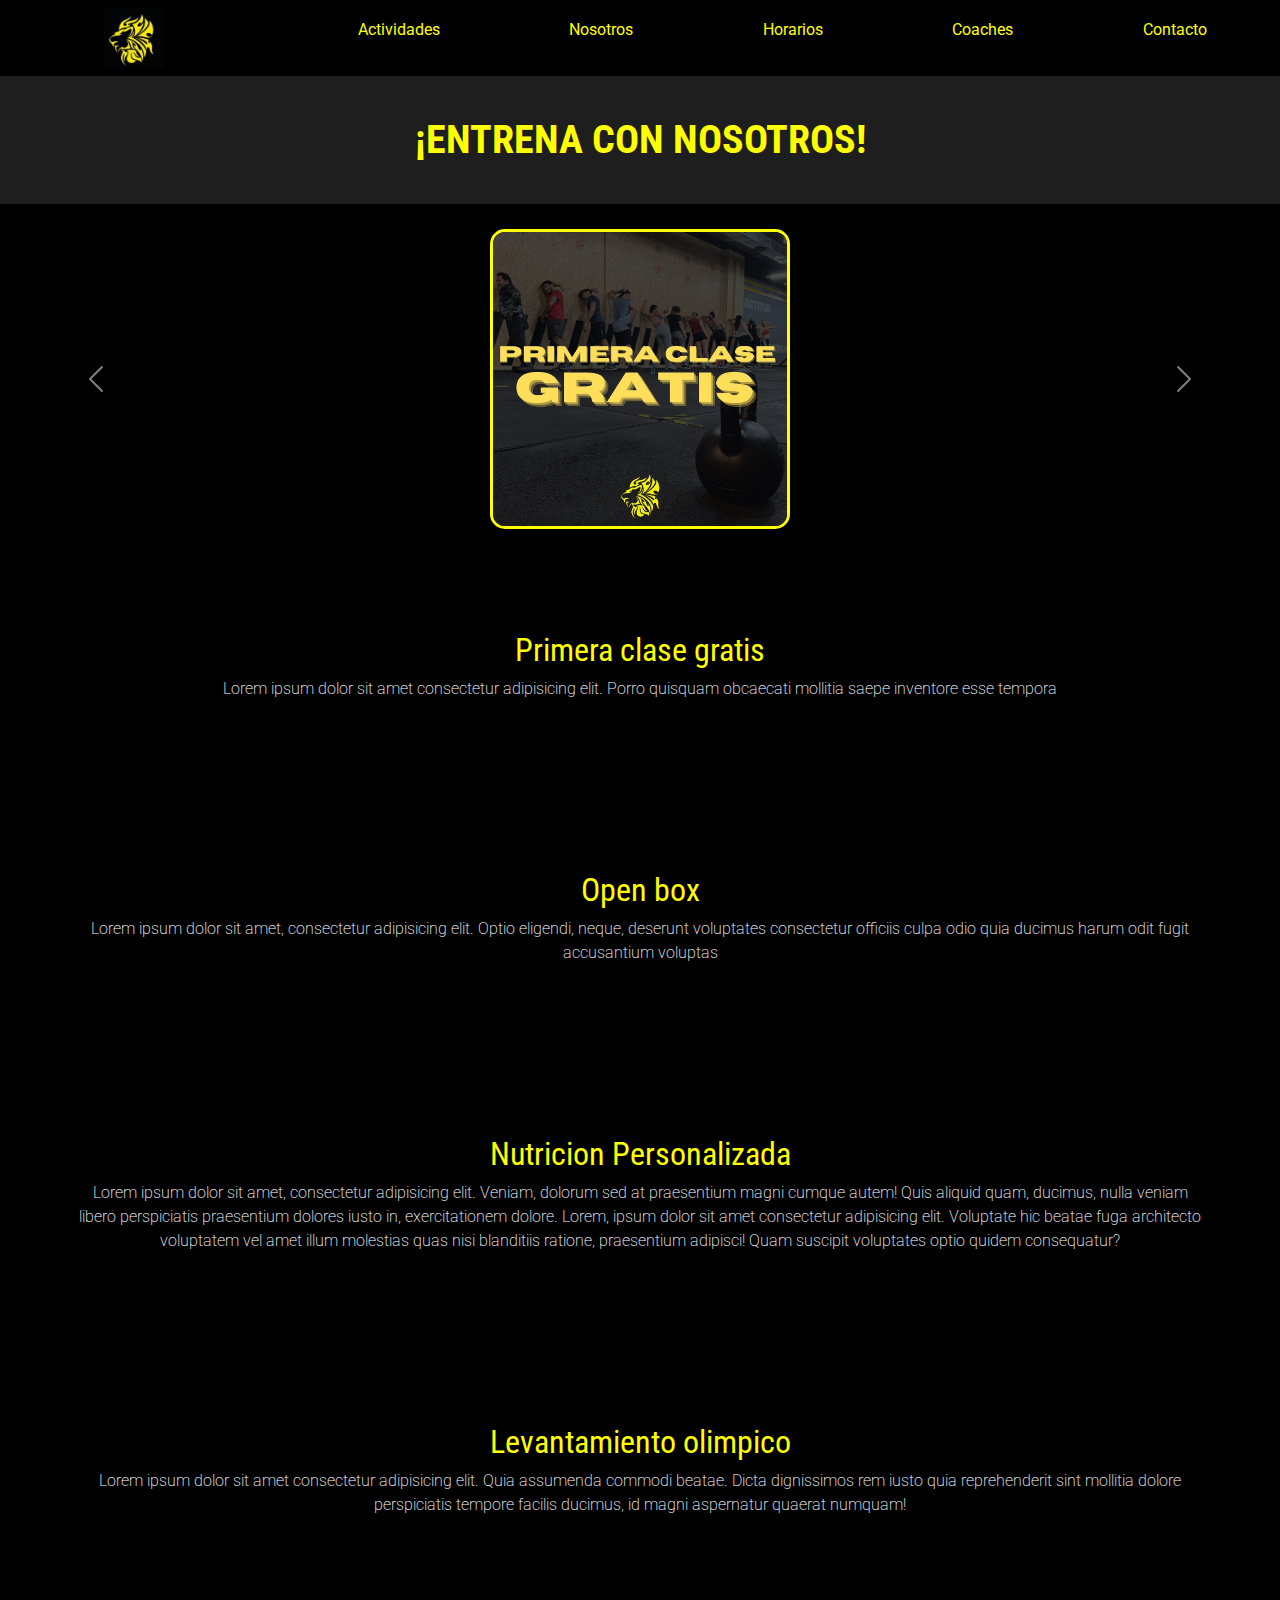
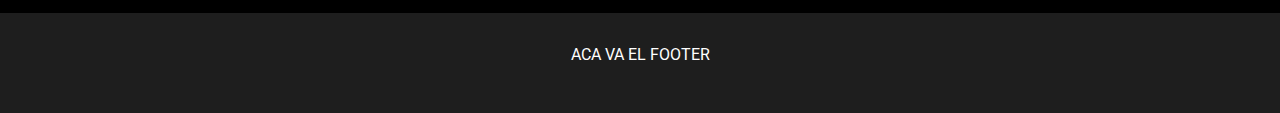
<file: index.html>
<!DOCTYPE html>
<html lang="es">

<head>
    <meta charset="UTF-8">
    <meta http-equiv="X-UA-Compatible" content="IE=edge">
    <meta name="viewport" content="width=device-width, initial-scale=1.0">
    <link rel="preconnect" href="https://fonts.googleapis.com">
    <link rel="preconnect" href="https://fonts.gstatic.com" crossorigin>
    <link rel="preconnect" href="https://fonts.googleapis.com">
    <link rel="preconnect" href="https://fonts.gstatic.com" crossorigin>
    <link
        href="https://fonts.googleapis.com/css2?family=Roboto+Condensed:ital,wght@0,300;0,400;0,700;1,300;1,400;1,700&family=Roboto+Mono:ital,wght@0,100;0,200;0,300;0,400;0,500;0,600;0,700;1,100;1,200;1,300;1,400;1,500;1,600;1,700&family=Roboto+Serif:ital,opsz,wght@0,8..144,100;0,8..144,200;0,8..144,300;0,8..144,400;0,8..144,500;0,8..144,600;0,8..144,700;1,8..144,100;1,8..144,200;1,8..144,300;1,8..144,400;1,8..144,500;1,8..144,600&family=Roboto:ital,wght@0,100;0,300;0,400;0,500;0,700;0,900;1,100;1,300;1,400;1,500;1,700;1,900&display=swap"
        rel="stylesheet">
        <link rel="stylesheet" href="./css/bootstrap.min.css">
    <link rel="stylesheet" href="./css/styles.css">
    <title>Go Box</title>
</head>

<body>
    <header>

        <a href="index.html"><img src="./assets/img/logo.jpeg" alt="logo gobox"></a>

        <nav>

            <ul>
                <a href="./pages/actividades.html">
                    <il>Actividades</il>
                </a>
                <a href="./pages/nosotros.html">
                    <il>Nosotros</il>
                </a>
                <a href="./pages/horarios.html">
                    <il>Horarios</il>
                </a>
                <a href="./pages/coaches.html">
                    <il>Coaches</il>
                </a>
                <a href="./pages/contacto.html">
                    <il>Contacto</il>
                </a>
            </ul>

        </nav>

    </header>

    <main>

        <h1>¡ENTRENA CON NOSOTROS!</h1>

        <section class="slider-inicio">
            <div id="carouselExampleControls" class="carousel slide" data-bs-ride="carousel">
                <div class="carousel-inner">
                    <div class="carousel-item active">
                        <a href="#primera-clase">
                            <img src="./assets/img/primera-clase-gratis.jpg" class="d-block tarjeta__img" alt="...">
                        </a>
                    </div>
                    <div class="carousel-item">
                        <a href="#open">
                            <img src="./assets/img/open-box.jpg" class="d-block tarjeta__img" alt="...">
                        </a>
                    </div>
                    <div class="carousel-item">
                        <a href="#nutricion">
                            <img src="./assets/img/nutricion-personalizada.jpg" class="d-block tarjeta__img" alt="...">
                        </a>
                    </div>
                    <div class="carousel-item">
                        <a href="#levantamiento">
                            <img src="./assets/img/levantamiento-olimpico.jpg" class="d-block tarjeta__img" alt="...">
                        </a>
                    </div>
                </div>
                <button class="carousel-control-prev" type="button" data-bs-target="#carouselExampleControls"
                    data-bs-slide="prev">
                    <span class="carousel-control-prev-icon" aria-hidden="true"></span>
                    <span class="visually-hidden">Previous</span>
                </button>
                <button class="carousel-control-next" type="button" data-bs-target="#carouselExampleControls"
                    data-bs-slide="next">
                    <span class="carousel-control-next-icon" aria-hidden="true"></span>
                    <span class="visually-hidden">Next</span>
                </button>
            </div>
        </section>

        <section class="info">

            <article id="primera-clase">
                <h2>Primera clase gratis</h2>
                <p>Lorem ipsum dolor sit amet consectetur adipisicing elit.
                    Porro quisquam obcaecati mollitia saepe
                    inventore esse tempora </p>
            </article>

            <article id="open">
                <h2>Open box</h2>
                <p>Lorem ipsum dolor sit amet, consectetur adipisicing elit.
                    Optio eligendi, neque, deserunt
                    voluptates consectetur officiis culpa odio quia ducimus
                    harum odit fugit accusantium voluptas
                </p>
            </article>

            <article id="nutricion">
                <h2>Nutricion Personalizada</h2>
                <p>Lorem ipsum dolor sit amet, consectetur adipisicing elit. Veniam, dolorum sed at praesentium
                    magni cumque autem! Quis aliquid quam, ducimus, nulla veniam libero perspiciatis praesentium
                    dolores iusto in, exercitationem dolore. Lorem, ipsum dolor sit amet consectetur adipisicing
                    elit. Voluptate hic beatae fuga architecto voluptatem vel amet illum molestias quas nisi
                    blanditiis ratione, praesentium adipisci! Quam suscipit voluptates optio quidem consequatur?</p>
            </article>

            <article id="levantamiento">
                <h2>Levantamiento olimpico</h2>
                <p>Lorem ipsum dolor sit amet consectetur adipisicing elit. Quia assumenda commodi beatae. Dicta
                    dignissimos rem iusto quia reprehenderit sint mollitia dolore perspiciatis tempore facilis
                    ducimus, id magni aspernatur quaerat numquam!</p>
            </article>

        </section>

    </main>
    <script src="./js/bootstrap.bundle.min.js"></script>
</body>

<footer>
    <p>ACA VA EL FOOTER</p>
</footer>

</html>
</file>
<file: css/styles.css>
* {
    margin: 0;
    padding: 0;
    box-sizing: border-box;
}

body {
    background-color: #1E1E1E;
    font-family: 'Roboto', sans-serif;
}

ul {
    list-style: none;
}

a {
    text-decoration: none;
    color: inherit;
}

h1 {
    padding: 20px 0;
    margin: 20px 0;
    color: yellow;
    font-family: 'Roboto Condensed', sans-serif;
    text-align: center;
    font-weight: 700;
    font-size: 2.5rem;
}

/* ---header--- */

header {
    display: flex;
    flex-direction: column;
    align-items: center;
    background-color: black;
    color: yellow;
    padding: 8px;
    top: 0;
    width: 100%;
}

header nav ul {
    display: flex;
    justify-content: space-around;
}

header nav ul a {
    padding: 0 2%;
    font-size: 0.7rem;
}

header img {
    width: 60px;
    height: 60px;
}

a:hover {
    color: white;
}

@media (min-width: 768px) {

    header {
        display: grid;
        grid-template-columns: 20% 80%;

    }

    header a {
        text-align: center;
    }

    header nav ul a {
        padding: 0 2%;
        font-size: 1rem;
    }


}

/* ---portada--- */

/* .portada {
    padding: 20px 0;
    margin: 20px 0;
    color: yellow;
    font-family: 'Roboto Condensed', sans-serif;
    text-align: center;
} */



/* ---tarjetas informativas index --- */

.slider-inicio {
    padding: 25px 0;
    flex-direction: row;
    justify-content: center;
    background-color: black;

}

.tarjeta__img {
    width: 45%;
    height: auto;
    margin: auto;
    border: yellow solid 3px;
    border-radius: 15px;
}

@media (min-width: 768px) {
    .tarjeta__img {
        width: 300px;
        height: 300px;
    }
}

/* ---descripcion de las tarjetas inicio--- */

.info {
    display: flex;
    flex-direction: column;
    background-color: black;
    text-align: center;
}

.info article {

    margin: 6%;
}

.info article h2 {
    color: yellow;
    font-family: 'Roboto Condensed', sans-serif;
    font: size 2.5rem;
    font-weight: 400;
}

.info article p {
    color: white;
    font-size: 1rem;
    font-weight: 200;
}

/* ---seccion nosotros--- */

.texto__nosotros {
    color: white;
    padding: 30px 100px;
    margin: 20px 0 100px 0;
    text-align: center;
}

/* ---tabla horarios--- */

.tabla__horarios {
    border-collapse: collapse;
    margin: 30px auto;
    background-image: url(../assets/img/fondo-horario.jpg);
    background-repeat: no-repeat;
    background-position: center;
}

.tabla__horarios table,
tr,
th,
td {
    color: white;
    text-align: center;
    font-size: 1rem;
    border: 2px solid;
    border-color: yellow;
    padding: 6px;
}

/* @media (min-width: 768px) {

    .tabla__horarios {
        border-collapse: collapse;
        margin: 30px auto;
        background-image: url(../assets/img/fondo-horario.jpg);
        background-repeat: no-repeat;
        background-position: center;
    }

    .tabla__horarios table,
    tr,
    th,
    td {
        color: white;
        text-align: center;
        font-size: 1rem;
        border: 2px solid;
        border-color: yellow;
        padding: 6px;
    }

} */

/* ---seccion coches--- */

.coaches {
    display: grid;
    grid-template-columns: 1fr 3fr;
    grid-template-rows: repeat(4 fr);
    justify-items: right;
    align-items: center;
    gap: 10px;
    margin: 20px;
}

.coaches_grilla h2 {
    color: yellow;
    font-family: 'Roboto Condensed', sans-serif;
    font: size 3rem;
    font-weight: 400;
}

.coaches_grilla p {
    color: white;
    font-size: 1, 5rem;
    font-weight: 200;
}

.imgcoaches {
    width: 120px;
    height: 160px;
    border-radius: 15%;
    border: 2px solid;
    border-color: yellow;
}

/* ---actividades--- */

.actividades {
    display: flex;
    flex-direction: column;
    text-align: center;
    padding: 5% 10%;
}

.actividades h2 {
    color: yellow;
    font-family: 'Roboto Condensed', sans-serif;
    font: size 3rem;
    font-weight: 400;
}

.actividades p {
    color: white;
    font-size: 1, 5rem;
    font-weight: 200;
}

/* ---footer--- */

footer {
    color: white;
    text-align: center;
    border-top: black solid 3px;
}

footer p {
    font-family: 'Roboto', sans-serif;
    font-size: 1rem;
    padding: 30px 0;
}
</file>
